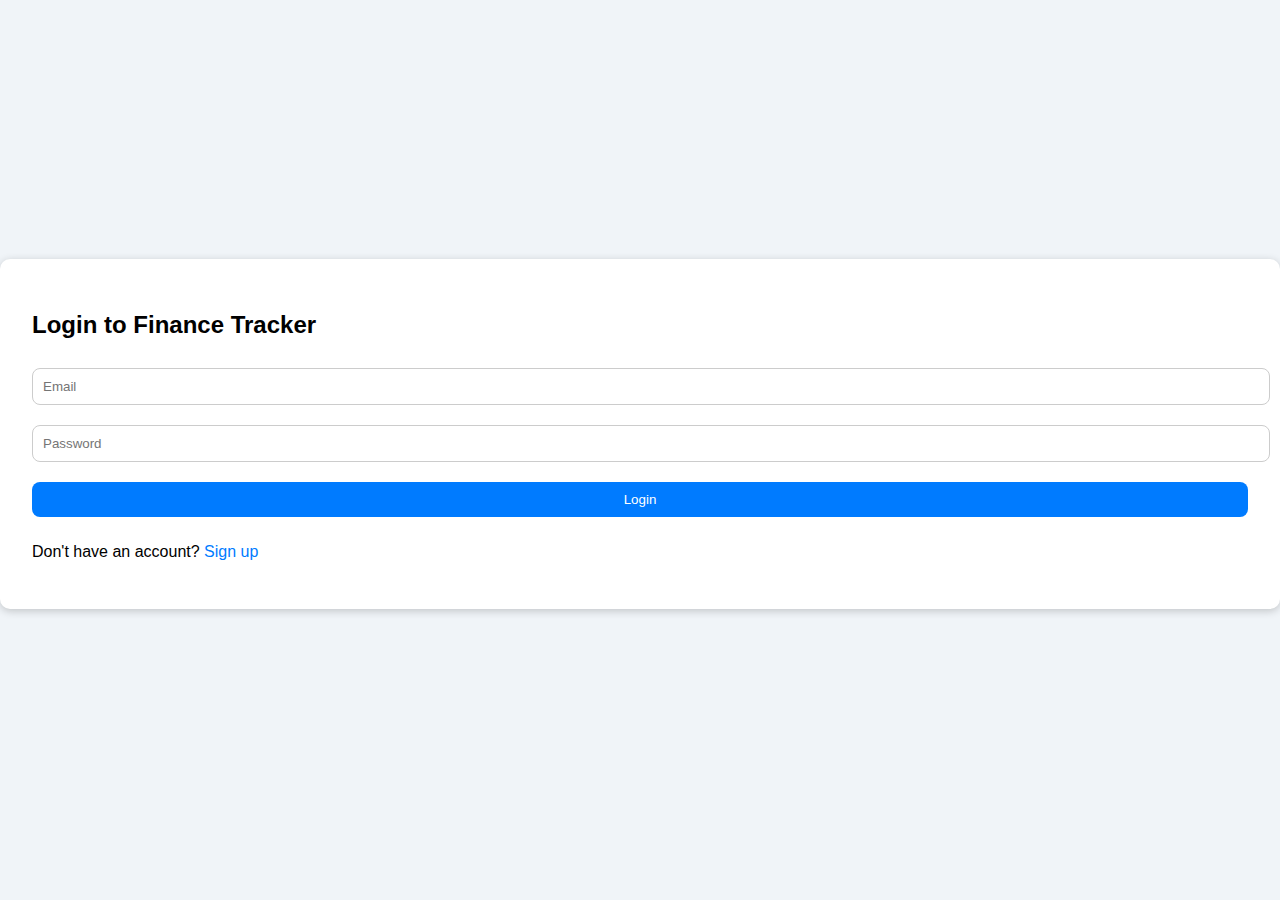
<file: index.html>
<!DOCTYPE html>
<html lang="en">
<head>
  <meta charset="UTF-8" />
  <meta name="viewport" content="width=device-width, initial-scale=1.0"/>
  <title>Login - Finance Tracker</title>
  <link rel="stylesheet" href="css/style.css" />
</head>
<body>
  <div class="container">
    <h2>Login to Finance Tracker</h2>
    <form id="loginForm">
      <input type="email" id="email" placeholder="Email" required />
      <input type="password" id="password" placeholder="Password" required />
      <button type="submit">Login</button>
    </form>
    <p>Don't have an account? <a href="signup.html">Sign up</a></p>
    <p id="loginMsg"></p>
  </div>

  <script src="js/auth.js"></script>
</body>
</html>
</file>
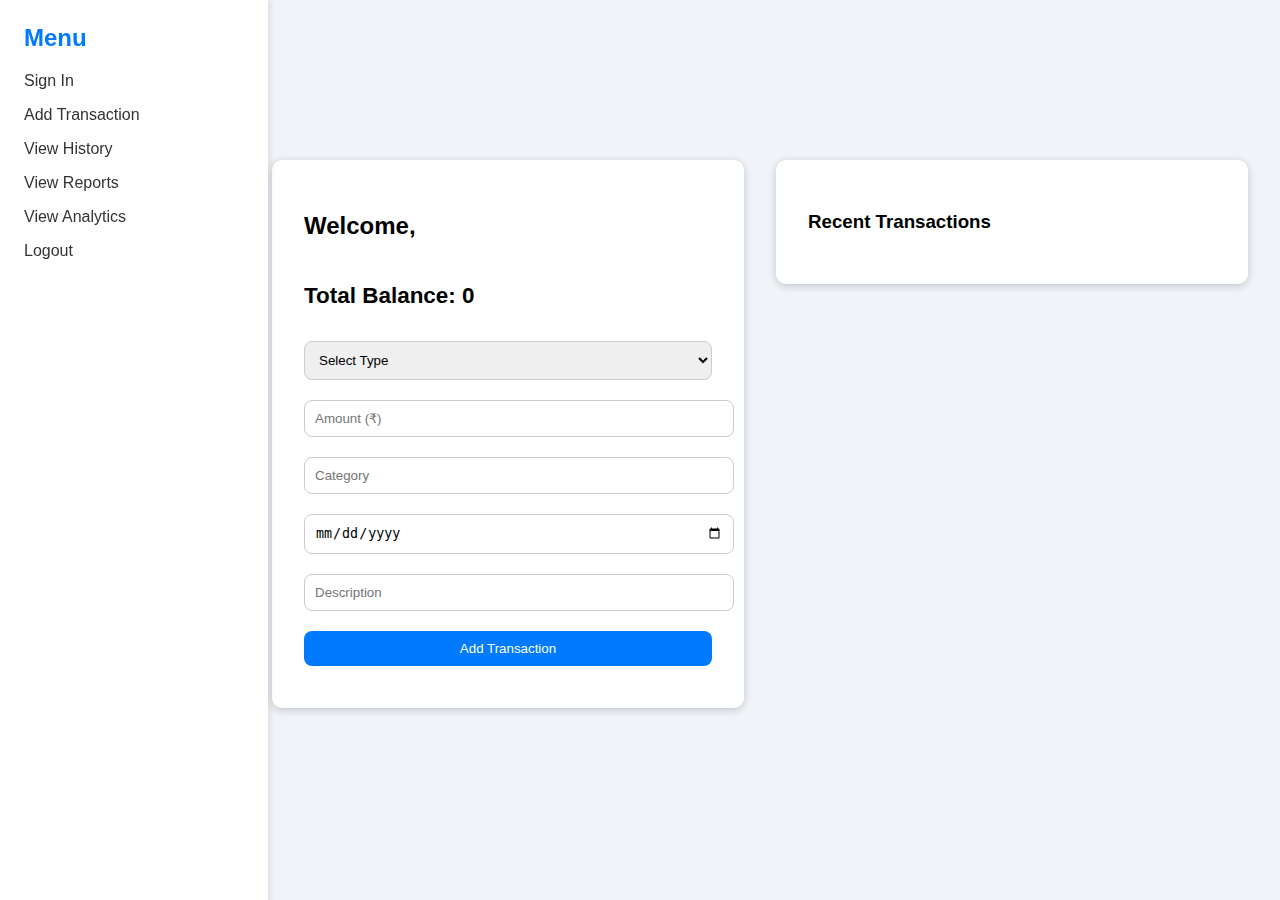
<file: dashboard.html>
<!DOCTYPE html>
<html lang="en">
<head>
  <meta charset="UTF-8" />
  <meta name="viewport" content="width=device-width, initial-scale=1.0"/>
  <title>Dashboard - Finance Tracker</title>
  <link rel="stylesheet" href="css/style.css" />
</head>
<body>
  <aside class="sidebar">
    <h2>Menu</h2>
    <ul>
      <li id="signInLink"><a href="signup.html">Sign In</a></li>
      <li><a href="#transactionForm">Add Transaction</a></li>
      <li><a href="history.html">View History</a></li>
      <li><a href="reports.html">View Reports</a></li>
      <li><a href="analytics.html">View Analytics</a></li>
      <li><button onclick="logout()" class="logout-btn">Logout</button></li>
    </ul>
  </aside>

  <div class="main-content">
    <div class="sections-wrapper">
    <div class="left-section">
      <div class="container">
      
        <div class="header">
          <h2>Welcome, <span id="username"></span></h2>
        </div>

        <div class="balance">
          <h3>Total Balance: <span id="balance">0</span></h3>
        </div>

        <form id="transactionForm">
          <select id="type" required>
            <option value="">Select Type</option>
            <option value="income">Income</option>
            <option value="expense">Expense</option>
          </select>
          <input type="number" id="amount" placeholder="Amount (₹)" required />
          <input type="text" id="category" placeholder="Category" required />
          <input type="date" id="date" required />
          <input type="text" id="description" placeholder="Description" />
          <button type="submit">Add Transaction</button>
        </form>
      </div>
    </div>

    <div class="right-section">
      <div class="container">
        <h3>Recent Transactions</h3>
        <ul id="transactionList"></ul>
      </div>
  </div>

  <script src="js/dashboard.js"></script>
  <script>
    // Hide Sign In link if user is logged in
    const user = localStorage.getItem("username");
    if (user) {
      document.getElementById("signInLink").style.display = "none";
      document.getElementById("username").textContent = user;
    }

    // Show only latest 2 transactions
    function renderRecentTransactions(transactions) {
      const list = document.getElementById("transactionList");
      list.innerHTML = "";
      const recent = transactions.slice(-2).reverse();
      recent.forEach(tx => {
        const li = document.createElement("li");
        li.textContent = `${tx.date} - ₹${tx.amount} (${tx.category})`;
        list.appendChild(li);
      });
    }

    // Dummy fetch function (replace with actual fetch)
    document.addEventListener("DOMContentLoaded", () => {
      const dummyTransactions = JSON.parse(localStorage.getItem("transactions") || "[]");
      renderRecentTransactions(dummyTransactions);
    });
  </script>
</body>
</html>
</file>
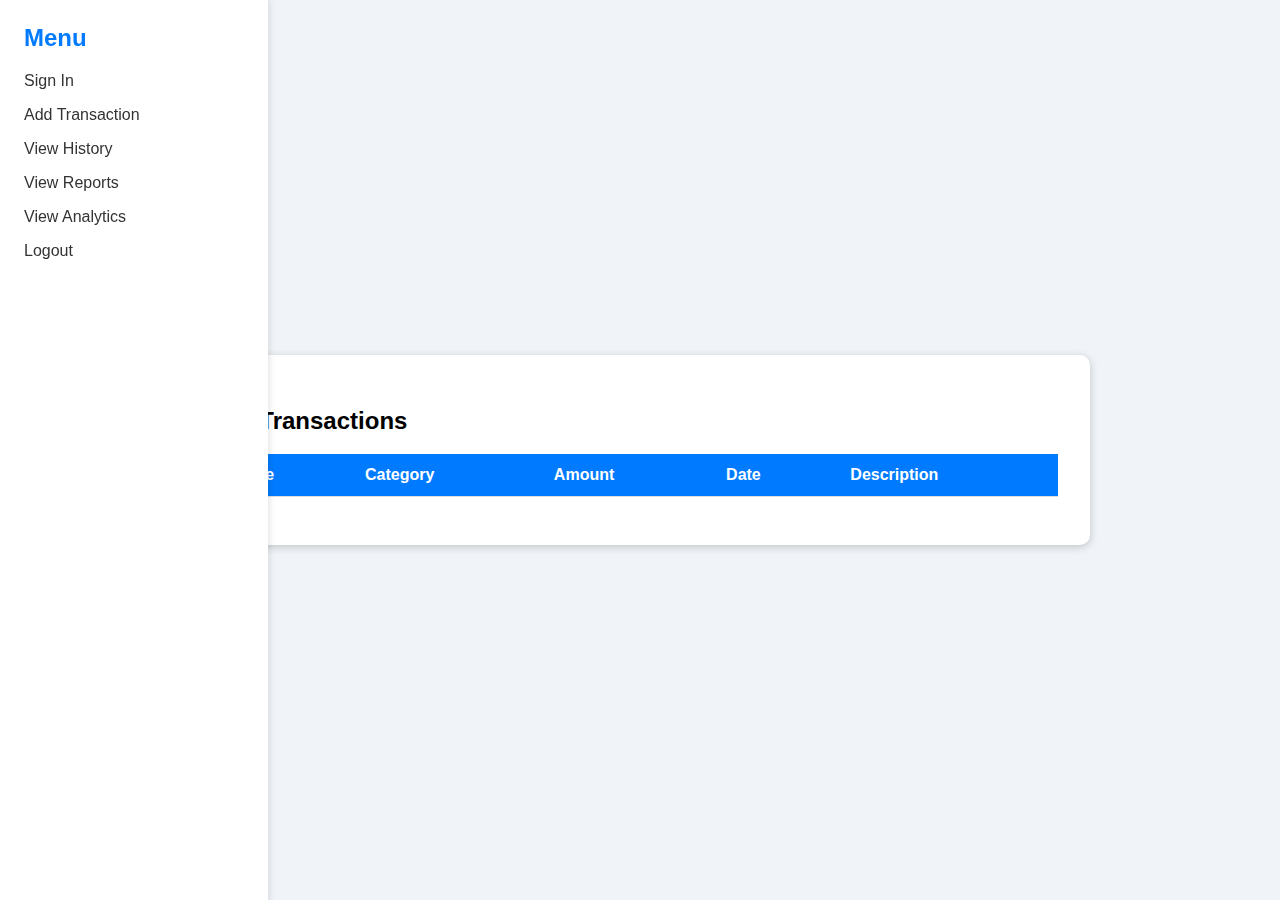
<file: history.html>
<!DOCTYPE html>
<html lang="en">
<head>
  <meta charset="UTF-8" />
  <meta name="viewport" content="width=device-width, initial-scale=1.0"/>
  <title>Transaction History</title>
  <link rel="stylesheet" href="css/style.css" />
</head>
<body>
    <aside class="sidebar">
        <h2>Menu</h2>
        <ul>
          <li id="signInLink"><a href="signup.html">Sign In</a></li>
          <li><a href="dashboard.html">Add Transaction</a></li>
          <li><a href="history.html">View History</a></li>
          <li><a href="reports.html">View Reports</a></li>
          <li><a href="analytics.html">View Analytics</a></li>
          <li><button onclick="logout()" class="logout-btn">Logout</button></li>
        </ul>
      </aside>
  <div class="container" style="margin: 2rem auto; max-width:900px;">
    <h2>All Transactions</h2>
<div class="table-container">
  <table id="transactionTable">
    <thead>
      <tr>
        <th>Type</th>
        <th>Category</th>
        <th>Amount</th>
        <th>Date</th>
        <th>Description</th>
      </tr>
    </thead>
    <tbody id="transactionBody">
      <!-- Transactions will go here -->
    </tbody>
  </table>
</div>

    <ul id="fullTransactionList"></ul>
    <!-- <a href="dashboard.html">← Back to Dashboard</a> -->
  </div>

  <script>
   const token = localStorage.getItem('token');
const userId = JSON.parse(atob(token.split('.')[1])).userId;

async function loadAllTransactions() {
  const res = await fetch(`https://finance-backend-h3v6.onrender.com/api/transactions/${userId}`);
  const data = await res.json();

  const tbody = document.getElementById("transactionBody");
  tbody.innerHTML = '';

  if (data.length === 0) {
    const row = document.createElement('tr');
    row.innerHTML = `<td colspan="5" style="text-align:center;">No transactions found.</td>`;
    tbody.appendChild(row);
  } else {
    data.reverse().forEach(tx => {
      const row = document.createElement('tr');
      row.innerHTML = `
        <td class="${tx.type === 'income' ? 'income' : 'expense'}">${tx.type}</td>
        <td>${tx.category}</td>
        <td>₹${tx.amount}</td>
        <td>${new Date(tx.date).toLocaleDateString()}</td>
        <td>${tx.description || ''}</td>
      `;
      tbody.appendChild(row);
    });
  }
}

loadAllTransactions();

  </script>
   <script src="js/logout.js"></script>
</body>
</html>
</file>
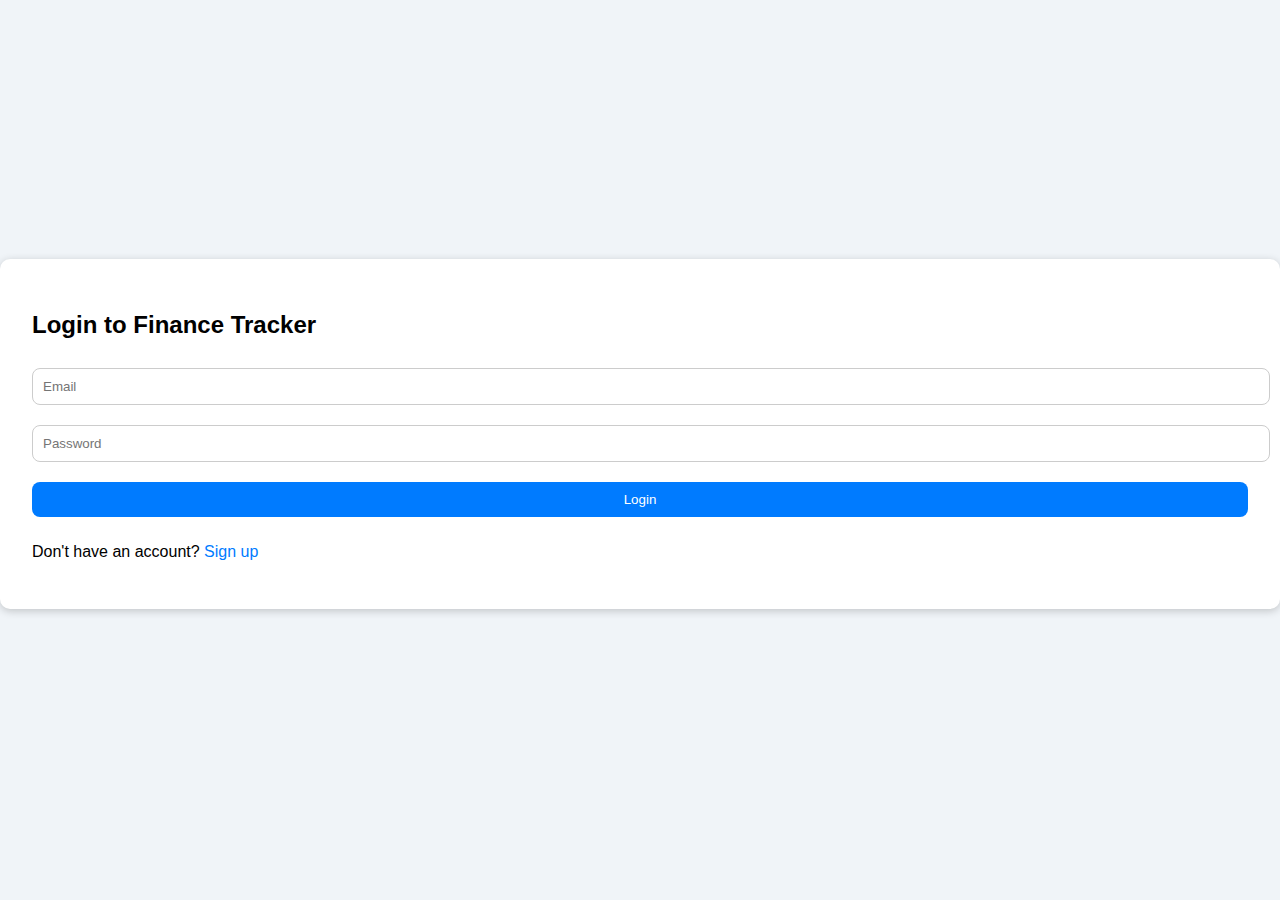
<file: reports.html>
<!DOCTYPE html>
<html lang="en">
<head>
  <meta charset="UTF-8" />
  <meta name="viewport" content="width=device-width, initial-scale=1.0"/>
  <title>Financial Report</title>
  <link rel="stylesheet" href="css/style.css" />
  <link rel="stylesheet" href="css/reports.css" />
</head>
<body>
  <aside class="sidebar">
    <h2>Menu</h2>
    <ul>
      <li id="signInLink"><a href="signup.html">Sign In</a></li>
      <li><a href="dashboard.html#transactionForm">Add Transaction</a></li>
      <li><a href="history.html">View History</a></li>
      <li><a href="reports.html">View Reports</a></li>
      <li><a href="analytics.html">View Analytics</a></li>
      <li><button onclick="logout()" class="logout-btn">Logout</button></li>
    </ul>
  </aside>

  <div class="main-content">
    <div class="container">
      <h2 class="section-title">Financial Summary</h2>

      <div class="summary-cards">
        <div class="summary-card income">
          <h4>Total Income</h4>
          <p id="reportIncome">₹0</p>
        </div>
        <div class="summary-card expenses">
          <h4>Total Expenses</h4>
          <p id="reportExpenses">₹0</p>
        </div>
        <div class="summary-card savings">
          <h4>Net Savings</h4>
          <p id="reportSavings">₹0</p>
        </div>
      </div>

      <div class="insights-section">
        <button class="btn-insight" id="generateInsightsBtn">Generate AI Insights</button>
        <div id="insightsContainer" class="insight-box d-none"></div>
      </div>
    </div>
  </div>
  <script src="js/logout.js"></script>
  <script src="js/insight.js"></script>
  <script src="js/report.js"></script>
</body>
</html>
</file>
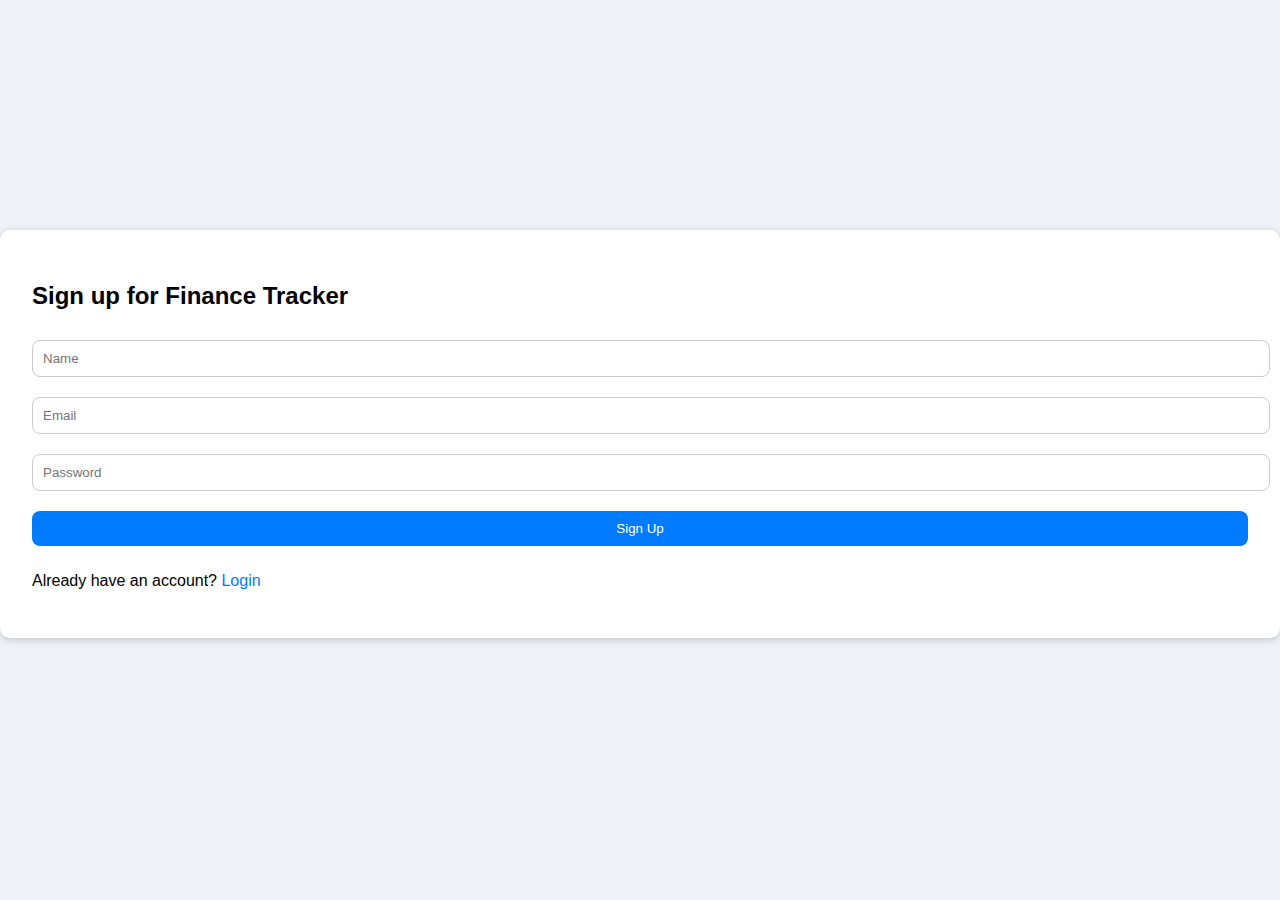
<file: signup.html>
<!DOCTYPE html>
<html lang="en">
<head>
  <meta charset="UTF-8" />
  <meta name="viewport" content="width=device-width, initial-scale=1.0"/>
  <title>Signup - Finance Tracker</title>
  <link rel="stylesheet" href="css/style.css" />
</head>
<body>
  <div class="container">
    <h2>Sign up for Finance Tracker</h2>
    <form id="signupForm">
      <input type="text" id="name" placeholder="Name" required />
      <input type="email" id="email" placeholder="Email" required />
      <input type="password" id="password" placeholder="Password" required />
      <button type="submit">Sign Up</button>
    </form>
    <p>Already have an account? <a href="index.html">Login</a></p>
    <p id="signupMsg"></p>
  </div>

  <script src="js/auth.js"></script>
</body>
</html>
</file>
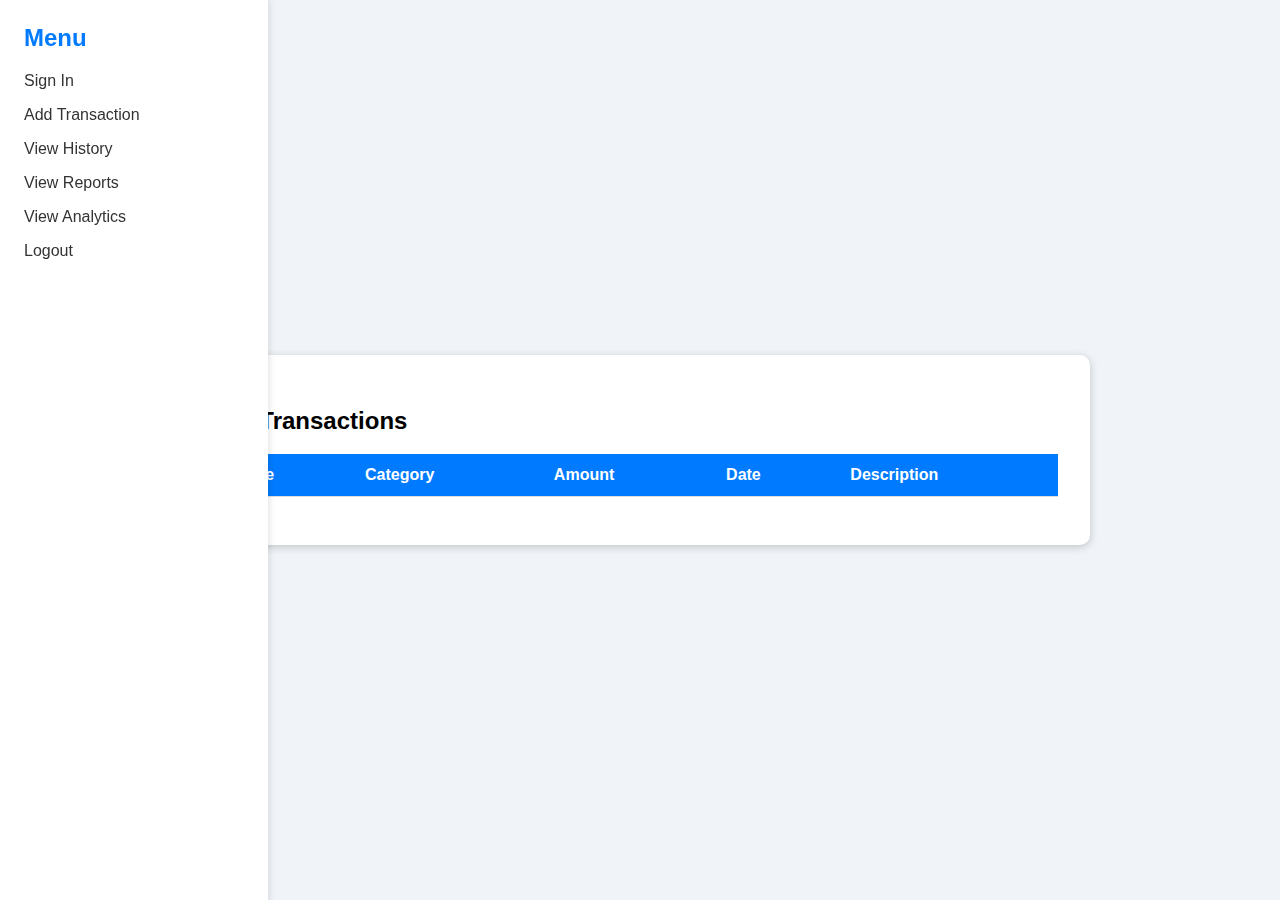
<file: frontend/history.html>
<!DOCTYPE html>
<html lang="en">
<head>
  <meta charset="UTF-8" />
  <meta name="viewport" content="width=device-width, initial-scale=1.0"/>
  <title>Transaction History</title>
  <link rel="stylesheet" href="css/style.css" />
</head>
<body>
    <aside class="sidebar">
        <h2>Menu</h2>
        <ul>
          <li id="signInLink"><a href="signup.html">Sign In</a></li>
          <li><a href="dashboard.html">Add Transaction</a></li>
          <li><a href="history.html">View History</a></li>
          <li><a href="reports.html">View Reports</a></li>
          <li><a href="analytics.html">View Analytics</a></li>
          <li><button onclick="logout()" class="logout-btn">Logout</button></li>
        </ul>
      </aside>
  <div class="container" style="margin: 2rem auto; max-width:900px;">
    <h2>All Transactions</h2>
<div class="table-container">
  <table id="transactionTable">
    <thead>
      <tr>
        <th>Type</th>
        <th>Category</th>
        <th>Amount</th>
        <th>Date</th>
        <th>Description</th>
      </tr>
    </thead>
    <tbody id="transactionBody">
      <!-- Transactions will go here -->
    </tbody>
  </table>
</div>

    <ul id="fullTransactionList"></ul>
    <!-- <a href="dashboard.html">← Back to Dashboard</a> -->
  </div>

  <script>
   const token = localStorage.getItem('token');
const userId = JSON.parse(atob(token.split('.')[1])).userId;

async function loadAllTransactions() {
  const res = await fetch(`http://localhost:5000/api/transactions/${userId}`);
  const data = await res.json();

  const tbody = document.getElementById("transactionBody");
  tbody.innerHTML = '';

  if (data.length === 0) {
    const row = document.createElement('tr');
    row.innerHTML = `<td colspan="5" style="text-align:center;">No transactions found.</td>`;
    tbody.appendChild(row);
  } else {
    data.reverse().forEach(tx => {
      const row = document.createElement('tr');
      row.innerHTML = `
        <td class="${tx.type === 'income' ? 'income' : 'expense'}">${tx.type}</td>
        <td>${tx.category}</td>
        <td>₹${tx.amount}</td>
        <td>${new Date(tx.date).toLocaleDateString()}</td>
        <td>${tx.description || ''}</td>
      `;
      tbody.appendChild(row);
    });
  }
}

loadAllTransactions();

  </script>
   <script src="js/logout.js"></script>
</body>
</html>
</file>
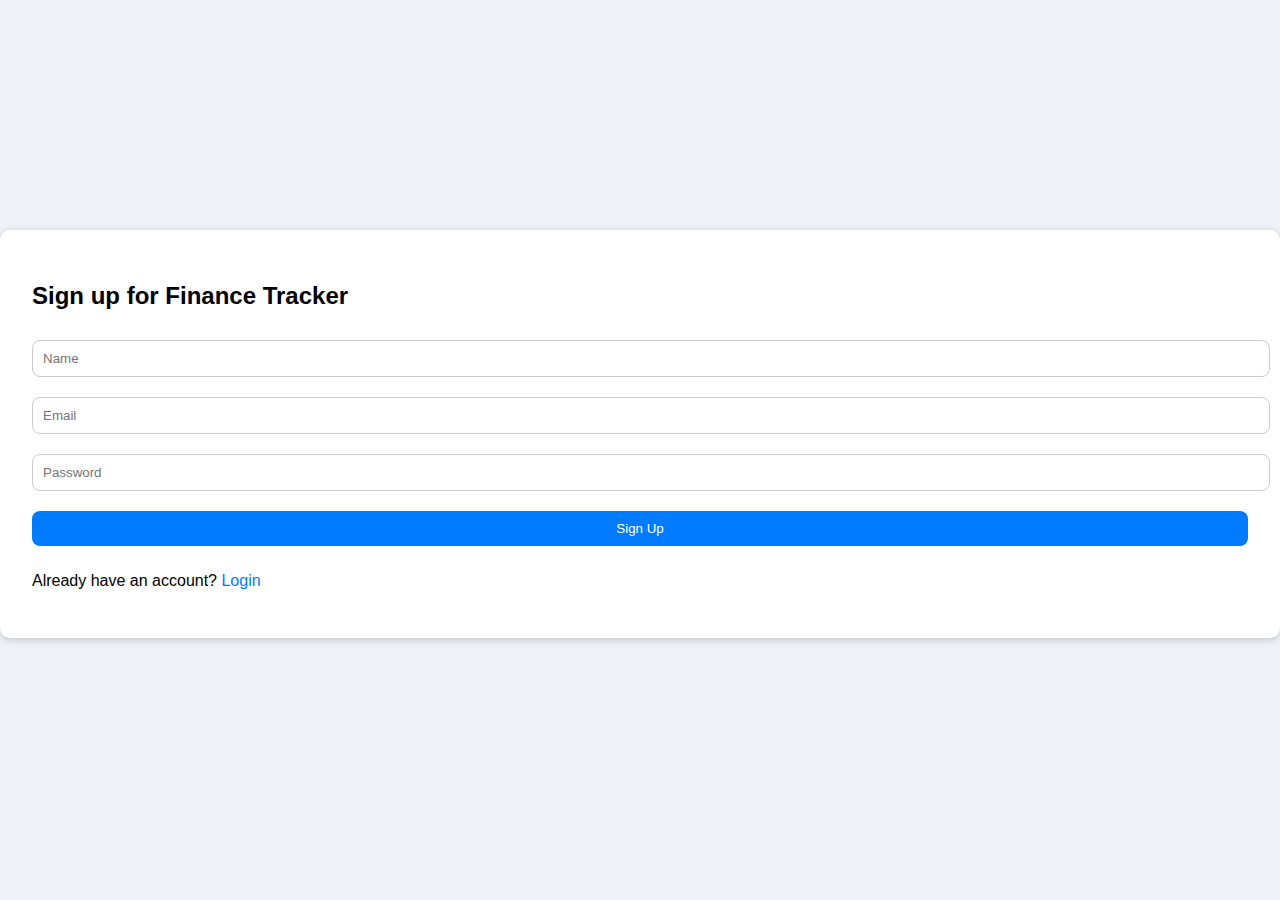
<file: frontend/signup.html>
<!DOCTYPE html>
<html lang="en">
<head>
  <meta charset="UTF-8" />
  <meta name="viewport" content="width=device-width, initial-scale=1.0"/>
  <title>Signup - Finance Tracker</title>
  <link rel="stylesheet" href="css/style.css" />
</head>
<body>
  <div class="container">
    <h2>Sign up for Finance Tracker</h2>
    <form id="signupForm">
      <input type="text" id="name" placeholder="Name" required />
      <input type="email" id="email" placeholder="Email" required />
      <input type="password" id="password" placeholder="Password" required />
      <button type="submit">Sign Up</button>
    </form>
    <p>Already have an account? <a href="login.html">Login</a></p>
    <p id="signupMsg"></p>
  </div>

  <script src="js/auth.js"></script>
</body>
</html>
</file>
<file: css/style.css>
body {
    font-family: Arial, sans-serif;
    background: #f0f4f8;
    display: flex;
    justify-content: center;
    align-items: center;
    height: 100vh;
  }
  
  .container {
    background: white;
    padding: 2rem;
    border-radius: 10px;
    box-shadow: 0 2px 8px rgba(0,0,0,0.2);
    width: 100%;
    box-sizing: border-box;
    margin-bottom: 2rem;
  }
  
  form input,form select, form button {
    width: 100%;
    padding: 10px;
    margin: 10px 0;
    border-radius: 8px;
    border: 1px solid #ccc;
  }
  
  form button {
    background-color: #007bff;
    color: white;
    border: none;
    cursor: pointer;
  }
  
  form button:hover {
    background-color: #0056b3;
  }
  
  a {
    color: #007bff;
    text-decoration: none;
  }
  .header {
    display: flex;
    justify-content: space-between;
    align-items: center;
  }
  
  .balance {
    margin: 1rem 0;
    font-size: 1.2rem;
  }
  
  .transactions ul {
    list-style: none;
    padding: 0;
  }
  
  .transactions li {
    padding: 10px;
    border-bottom: 1px solid #ccc;
  }

  body {
    font-family: Arial, sans-serif;
    background: #f0f4f8;
    display: flex;
    height: 100vh;
    margin: 0;
  }
  
  .sidebar {
    background-color: #fff;
    padding: 1.5rem;
    width: 220px;
    box-shadow: 2px 0 6px rgba(0,0,0,0.1);
    height: 100vh;
    position: fixed;
    top: 0;
    left: 0;
  }
  
  .sidebar h2 {
    margin-top: 0;
    font-size: 1.5rem;
    color: #007bff;
  }
  
  .sidebar ul {
    list-style: none;
    padding: 0;
  }
  
  .sidebar ul li {
    margin: 1rem 0;
  }
  
  .sidebar ul li a,
  .sidebar ul li button {
    text-decoration: none;
    color: #333;
    background: none;
    border: none;
    cursor: pointer;
    font-size: 1rem;
    padding: 0;
  }
  
  .sidebar ul li a:hover,
  .sidebar ul li button:hover {
    color: #007bff;
    text-decoration: underline;
  }
  
  .logout-btn {
    color: #d9534f;
  }
  
  .main-content {
    margin-left: 240px;
    width: calc(100% - 240px);
    padding: 2rem;
    display: flex;
    flex-direction: column;
    gap: 2rem; 
  box-sizing: border-box;
  }
  .left-section, .right-section {
    flex: 1;
  }
 
  .sections-wrapper {
    max-width: 1000px;
    width: 100%;
    margin: 0 auto;
    display: flex;
    gap: 2rem;
  }
  .table-container {
    overflow-x: auto;
    margin-top: 1rem;
  }
  
  table {
    width: 100%;
    border-collapse: collapse;
    background-color: #fff;
    box-shadow: 0 0 5px rgba(0, 0, 0, 0.1);
  }
  
  th, td {
    padding: 12px 16px;
    border-bottom: 1px solid #ddd;
    text-align: left;
  }
  
  thead {
    background-color: #007BFF;
    color: white;
  }
  
  tr:hover {
    background-color: #f1f1f1;
  }
  
  .income {
    color: green;
    font-weight: bold;
  }
  
  .expense {
    color: red;
    font-weight: bold;
  }
</file>
<file: css/reports.css>
.main-content {
    padding: 2rem;
    flex: 1;
  }
  
  .container {
    max-width: 800px;
    margin: auto;
  }
  
  .section-title {
    text-align: center;
    margin-bottom: 2rem;
  }
  
  .summary-cards {
    display: flex;
    justify-content: space-between;
    flex-wrap: wrap;
    gap: 20px;
  }
  
  .summary-card {
    flex: 1;
    min-width: 200px;
    padding: 1rem;
    border-radius: 12px;
    box-shadow: 0 2px 6px rgba(0, 0, 0, 0.1);
    text-align: center;
    background-color: white;
  }
  
  .summary-card h4 {
    margin-bottom: 10px;
  }
  
  .summary-card.income {
    background-color: #d4edda;
    color: #155724;
  }
  
  .summary-card.expenses {
    background-color: #f8d7da;
    color: #721c24;
  }
  
  .summary-card.savings {
    background-color: #d1ecf1;
    color: #0c5460;
  }
  
  .insights-section {
    margin-top: 30px;
    text-align: center;
  }
  
  .btn-insight {
    background-color: #343a40;
    color: white;
    padding: 10px 25px;
    border: none;
    border-radius: 8px;
    cursor: pointer;
  }
  
  .btn-insight:hover {
    background-color: #23272b;
  }
  
  .insight-box {
    margin-top: 20px;
    padding: 15px;
    background-color: #e2e3e5;
    border-left: 5px solid #6c757d;
    border-radius: 8px;
    text-align: left;
  }
  
  .d-none {
    display: none;
  }
</file>
<file: frontend/css/style.css>
body {
    font-family: Arial, sans-serif;
    background: #f0f4f8;
    display: flex;
    justify-content: center;
    align-items: center;
    height: 100vh;
  }
  
  .container {
    background: white;
    padding: 2rem;
    border-radius: 10px;
    box-shadow: 0 2px 8px rgba(0,0,0,0.2);
    width: 100%;
    box-sizing: border-box;
    margin-bottom: 2rem;
  }
  
  form input,form select, form button {
    width: 100%;
    padding: 10px;
    margin: 10px 0;
    border-radius: 8px;
    border: 1px solid #ccc;
  }
  
  form button {
    background-color: #007bff;
    color: white;
    border: none;
    cursor: pointer;
  }
  
  form button:hover {
    background-color: #0056b3;
  }
  
  a {
    color: #007bff;
    text-decoration: none;
  }
  .header {
    display: flex;
    justify-content: space-between;
    align-items: center;
  }
  
  .balance {
    margin: 1rem 0;
    font-size: 1.2rem;
  }
  
  .transactions ul {
    list-style: none;
    padding: 0;
  }
  
  .transactions li {
    padding: 10px;
    border-bottom: 1px solid #ccc;
  }

  body {
    font-family: Arial, sans-serif;
    background: #f0f4f8;
    display: flex;
    height: 100vh;
    margin: 0;
  }
  
  .sidebar {
    background-color: #fff;
    padding: 1.5rem;
    width: 220px;
    box-shadow: 2px 0 6px rgba(0,0,0,0.1);
    height: 100vh;
    position: fixed;
    top: 0;
    left: 0;
  }
  
  .sidebar h2 {
    margin-top: 0;
    font-size: 1.5rem;
    color: #007bff;
  }
  
  .sidebar ul {
    list-style: none;
    padding: 0;
  }
  
  .sidebar ul li {
    margin: 1rem 0;
  }
  
  .sidebar ul li a,
  .sidebar ul li button {
    text-decoration: none;
    color: #333;
    background: none;
    border: none;
    cursor: pointer;
    font-size: 1rem;
    padding: 0;
  }
  
  .sidebar ul li a:hover,
  .sidebar ul li button:hover {
    color: #007bff;
    text-decoration: underline;
  }
  
  .logout-btn {
    color: #d9534f;
  }
  
  .main-content {
    margin-left: 240px;
    width: calc(100% - 240px);
    padding: 2rem;
    display: flex;
    flex-direction: column;
    gap: 2rem; 
  box-sizing: border-box;
  }
  .left-section, .right-section {
    flex: 1;
  }
 
  .sections-wrapper {
    max-width: 1000px;
    width: 100%;
    margin: 0 auto;
    display: flex;
    gap: 2rem;
  }
  .table-container {
    overflow-x: auto;
    margin-top: 1rem;
  }
  
  table {
    width: 100%;
    border-collapse: collapse;
    background-color: #fff;
    box-shadow: 0 0 5px rgba(0, 0, 0, 0.1);
  }
  
  th, td {
    padding: 12px 16px;
    border-bottom: 1px solid #ddd;
    text-align: left;
  }
  
  thead {
    background-color: #007BFF;
    color: white;
  }
  
  tr:hover {
    background-color: #f1f1f1;
  }
  
  .income {
    color: green;
    font-weight: bold;
  }
  
  .expense {
    color: red;
    font-weight: bold;
  }
</file>
